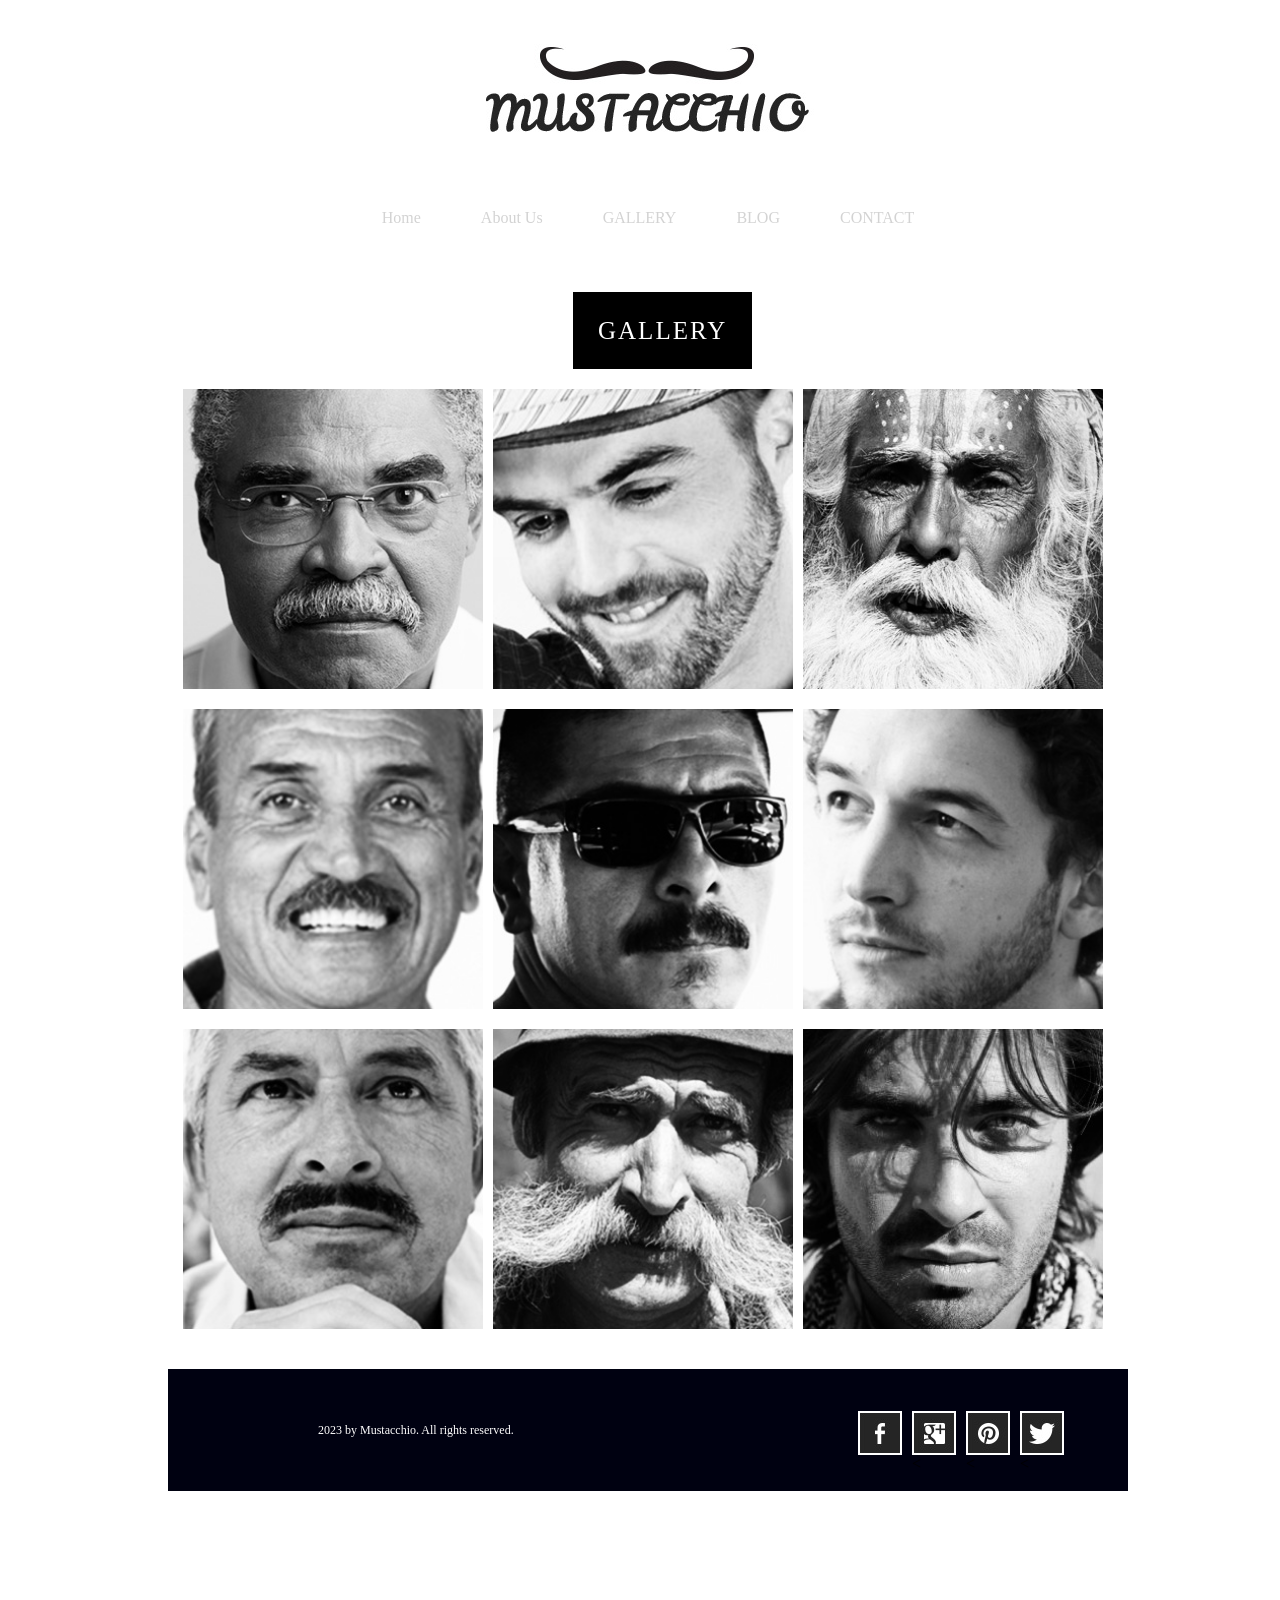
<file: index.html>
<!DOCTYPE html>
<html>
<head>
	<title></title>
	<meta charset="utf-8">
	<link rel="stylesheet" type="text/css" href="css/style1.css">
</head>
<body>
<div class="container">
	<div class="header">
		<div class="logo">
			
		</div>
		<div class="nav">
				<ul>
					<li><a href="">Home</a></li>
					<li><a href="">About Us</a></li>
					<li><a href="">GALLERY</a></li>
					<li><a href="">BLOG</a></li>
					<li><a href="">CONTACT</a></li>
				</ul>
		</div>
		<div class="gallery">
			<span>GALLERY</span>
		</div>
	</div>
	<div class="contect">
		<div class="photo">
			<img src="img/mustache1.jpg">
			<img src="img/mustache2.jpg">
			<img src="img/mustache3.jpg">
		</div>
		<div class="photo">
			<img src="img/mustache4.jpg">
			<img src="img/mustache5.jpg">
			<img src="img/mustache6.jpg">
		</div>
		<div class="photo">
			<img src="img/mustache7.jpg">
			<img src="img/mustache8.jpg">
			<img src="img/mustache9.jpg">
		</div>
	
	</div>

</div>
	<div class="clear"></div>
	<div class="footer">
		<div class="copy">
			<p>2023 by Mustacchio. All rights reserved.</p>
		</div>
		<div class="buttonn">
			<div class="button1"><a href="#"></a></div>
			<div class="button2"><a href="#"></a><</div>
			<div class="button3"><a href="#"></a><</div>
			<div class="button4"><a href="#"></a><</div>
		</div>
	</div>
</body>
</html>
</file>
<file: css/style1.css>
html{
	width: 960px;
	height: 2000px;
	margin: auto;
}
body{
	width: 100%
}

.container{
	margin: auto 15px;
	height: auto;
}
.header{
	margin: auto;
	width: 100%;
}
.logo{
	margin: 0 auto;	
	margin-top: 44px;
	width: 340px;
	height: 93px;
	background-image: url(../img/logo.jpg);
	

}
.nav{
	width: 100%;
	margin-top: 56px!important;
	margin: 0 auto;
	text-align: center;

}
.nav ul {
    list-style-type: none;
    margin: 0;
    padding: 0;
    overflow: hidden;
    display: inline-block;

}
.gallery span{
	font-family: Britannic Bold;
	font-size: 25PX;	
	color:white;
	padding: 25px;	
	letter-spacing: 2px;
	background-color: black;
}
.gallery{
	
	width: 150px;	
	margin: auto;
	margin-top: 50px;
	margin-bottom: 24px;
	padding: 20px 0px;
}
.nav li {
    float: left;
}

.nav li a {
    display: block;
    text-align: center;
    text-decoration: none;
    font-family: Arial Black;
	font-size: 16px;
	color: lightgray;
	padding: 16px 30px;

}
.photo img{
	width:300px;
	height: 300px;
	padding-bottom:20px;
	padding-right:10px;
	float: left;
}
.photo img:nth-child(3) {
	margin-right:0px;
	float:left;
}
.footer{
	height: 122px;	
	background-color: #000111;
	width: 100%;
	margin-top: 20px;
}
.copy p{
font-family: "arialmt regular";
font-size: 12px;
color: #fff;
}
.button1,.button2,.button3,.button4{
	height: 44px;
	width:44px;
	float: left;
	margin-right: 10px;
}
.button1 a{
	float: left;
	height: 44px;
	width:44px;
	background-image: url(../img/icons/icon-facebook.jpg);
	display:block;
}
.button1 a:hover{
	background-image: url(../img/icons/icon-facebook-hover.jpg);
}
.button2 a{
	float: left;
	height: 44px;
	width:44px;
	background-image: url(../img/icons/icon-googleplus.jpg);
	display:block;
}
.button2 a:hover{
	background-image: url(../img/icons/icon-googleplus-hover.jpg);
}
.button3 a{
	float: left;
	height: 44px;
	width:44px;
	background-image: url(../img/icons/icon-pinterest.jpg);
	display:block;
}
.button3 a:hover{
	background-image: url(../img/icons/icon-pinterest-hover.jpg);
}
.button4 a{
	float: left;
	height: 44px;
	width:44px;
	background-image: url(../img/icons/icon-twitter.jpg);
	display:block;
}
.button4 a:hover{
	background-image: url(../img/icons/icon-twitter-hover.jpg);
}

.buttonn{
	float: right;
	width: 250px;
	padding-right: 20px;
	padding-top:42px;
}
.copy{
	width: 350px;
	padding-top:42px;
	float: left;
	padding-left: 150px;
}
.clear{
	clear:both;
}
</file>
